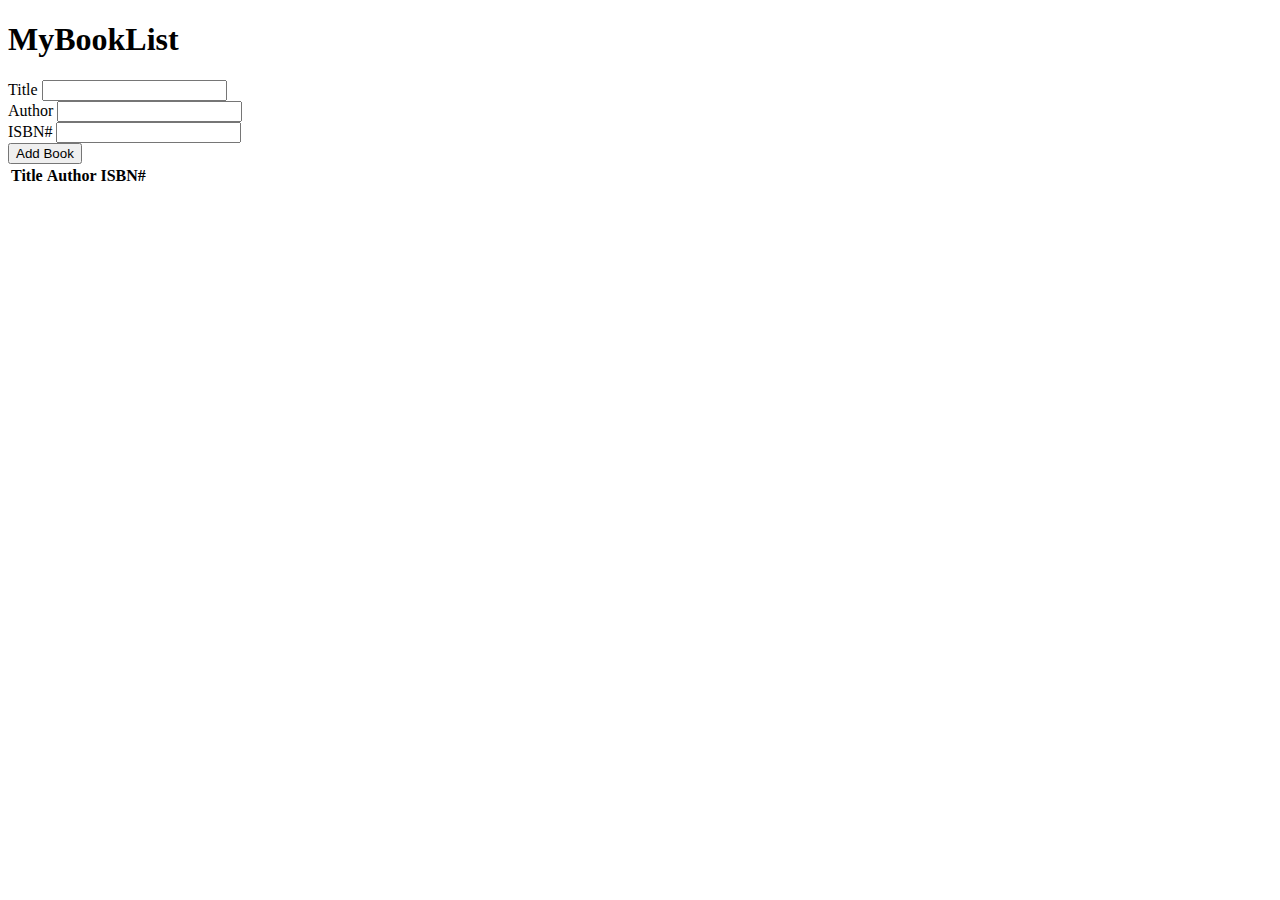
<file: booklist/index.html>
<!DOCTYPE html>
<html>
  <head>
    <meta charset="utf-8">
    <meta name="viewport" content="width=device-width">

    <!--Font Awesome-->
    <link rel="stylesheet" href="https://use.fontawesome.com/releases/v5.6.3/css/all.css" integrity="sha384-UHRtZLI+pbxtHCWp1t77Bi1L4ZtiqrqD80Kn4Z8NTSRyMA2Fd33n5dQ8lWUE00s/" crossorigin="anonymous">

    <!--Boostrap-->
    <link rel="stylesheet" href="https://bootswatch.com/4/superhero/bootstrap.min.css">

    <title>MyBookList App</title>
  </head>
  <body>
    <div class="container mt-4">
      <h1 class="display-4 text-center"><i class="fas fa-book-open text-primary"></i> My<span class="text-primary">Book</span>List</h1>
      <form id="book-form">
        <div class="form-group">
          <label for="title">Title</label>
          <input type="type" id="title" class="form-control">
        </div>
        <div class="form-group">
          <label for="author">Author</label>
          <input type="type" id="author" class="form-control">
        </div>
        <div class="form-group">
          <label for="isbn">ISBN#</label>
          <input type="type" id="isbn" class="form-control">
        </div>
        <input type="submit" value="Add Book" class="btn btn-primary btn-block">
      </form>
      <table class="table table-striped mt-5">
        <thead>
          <tr>
            <th>Title</th>
            <th>Author</th>
            <th>ISBN#</th>
            <th></th>
          </tr>
        </thead>
        <tbody id="book-list"></tbody>
      </table>
    </div>

    <script src="app.js"></script>
  </body>
</html>
</file>
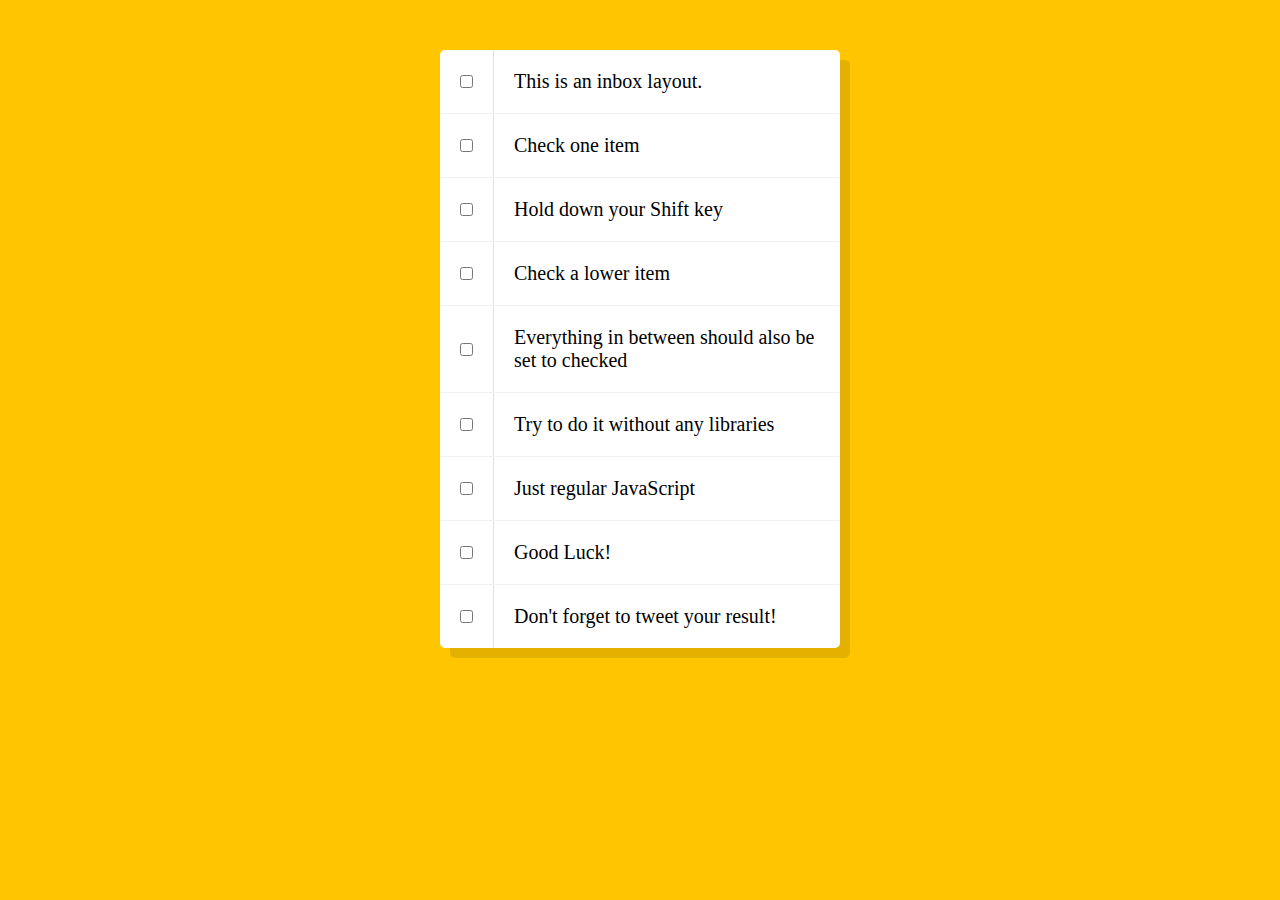
<file: checkbox/index.html>
<!DOCTYPE html>
<html lang="en">
<head>
  <meta charset="UTF-8">
  <title>Hold Shift to Check Multiple Checkboxes</title>
</head>
<body>
  <style>

    html {
      font-family: sans-serif;
      background: #ffc600;
    }

    .inbox {
      max-width: 400px;
      margin: 50px auto;
      background: white;
      border-radius: 5px;
      box-shadow: 10px 10px 0 rgba(0,0,0,0.1);
    }

    .item {
      display: flex;
      align-items: center;
      border-bottom: 1px solid #F1F1F1;
    }

    .item:last-child {
      border-bottom: 0;
    }

    input:checked + p {
      background: #F9F9F9;
      text-decoration: line-through;
    }

    input[type="checkbox"] {
      margin: 20px;
    }

    p {
      margin: 0;
      padding: 20px;
      transition: background 0.2s;
      flex: 1;
      font-family:'helvetica neue';
      font-size: 20px;
      font-weight: 200;
      border-left: 1px solid #D1E2FF;
    }
  </style>
   <!--
   The following is a common layout you would see in an email client.

   When a user clicks a checkbox, holds Shift, and then clicks another checkbox a few rows down, all the checkboxes inbetween those two checkboxes should be checked.

  -->
  <div class="inbox">
    <div class="item">
      <input type="checkbox">
      <p>This is an inbox layout.</p>
    </div>
    <div class="item">
      <input type="checkbox">
      <p>Check one item</p>
    </div>
    <div class="item">
      <input type="checkbox">
      <p>Hold down your Shift key</p>
    </div>
    <div class="item">
      <input type="checkbox">
      <p>Check a lower item</p>
    </div>
    <div class="item">
      <input type="checkbox">
      <p>Everything in between should also be set to checked</p>
    </div>
    <div class="item">
      <input type="checkbox">
      <p>Try to do it without any libraries</p>
    </div>
    <div class="item">
      <input type="checkbox">
      <p>Just regular JavaScript</p>
    </div>
    <div class="item">
      <input type="checkbox">
      <p>Good Luck!</p>
    </div>
    <div class="item">
      <input type="checkbox">
      <p>Don't forget to tweet your result!</p>
    </div>
  </div>

<script>
  const checkboxes = document.querySelectorAll('.inbox input[type="checkbox"]');

  let lastChecked;

  function handleCheck(e) {
    // Check if they had the shift key down
    // AND check that they are checking it
    let inBetween = false;
    if (e.shiftKey && this.checked) {
      // go ahead and do what we please
      // loop over every single checkbox
      checkboxes.forEach(checkbox => {
        console.log(checkbox);
        if (checkbox === this || checkbox === lastChecked) {
          inBetween = !inBetween;
          console.log('Starting to check them in between!');
        }

        if (inBetween) {
          checkbox.checked = true;
        }
      });
    }

    lastChecked = this;
  }

  checkboxes.forEach(checkbox => checkbox.addEventListener('click', handleCheck));
</script>
</body>
</html>
</file>
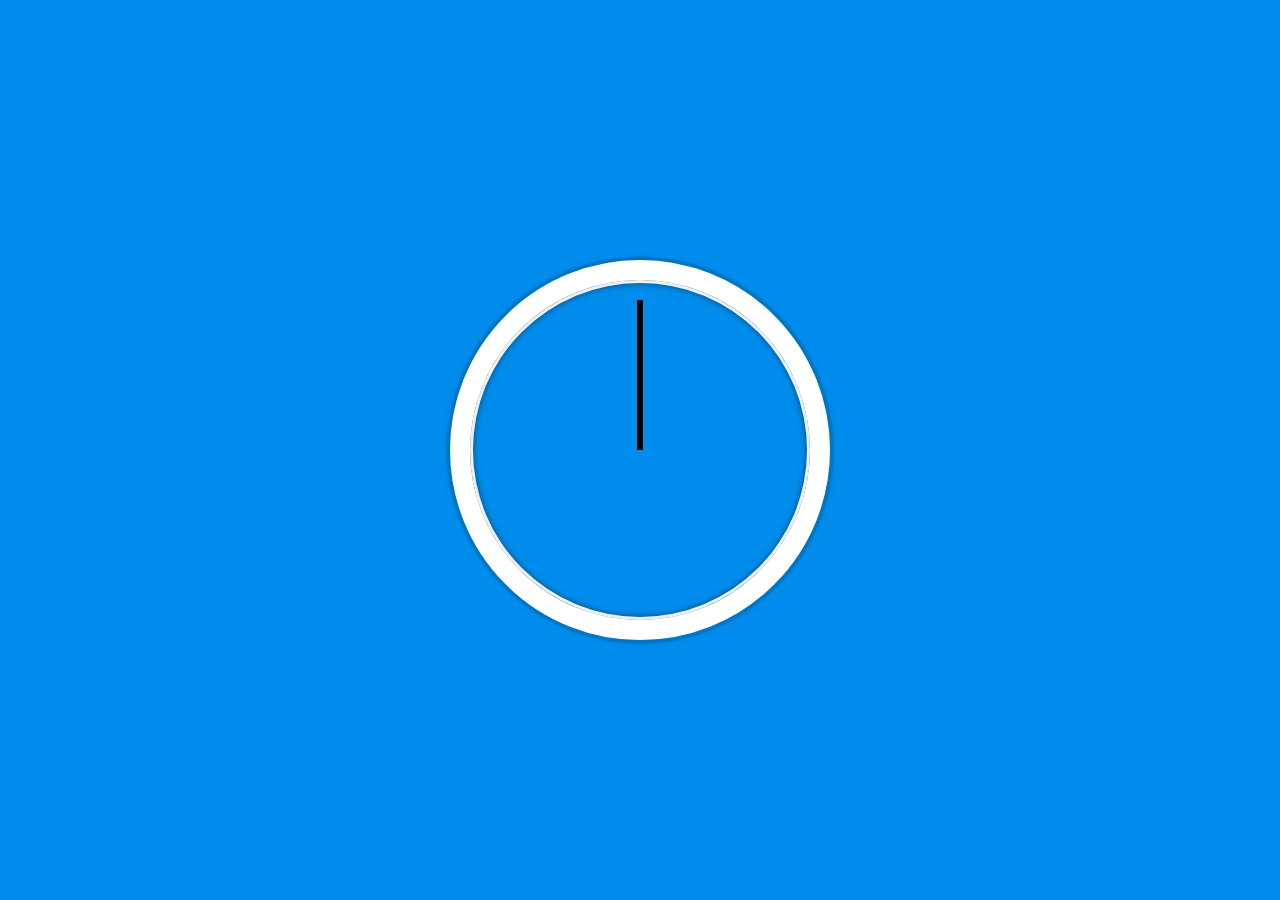
<file: js-css-clock/index.html>
<!DOCTYPE html>
<html lang="en">
<head>
  <meta charset="UTF-8">
  <title>JS + CSS Clock</title>
</head>
<body>


    <div class="clock">
      <div class="clock-face">
        <div class="hand hour-hand"></div>
        <div class="hand min-hand"></div>
        <div class="hand second-hand"></div>
      </div>
    </div>


  <style>
    html {
      background: #018DED url(https://unsplash.it/1500/1000?image=881&blur=5);
      background-size: cover;
      font-family: 'helvetica neue';
      text-align: center;
      font-size: 10px;
    }

    body {
      margin: 0;
      font-size: 2rem;
      display: flex;
      flex: 1;
      min-height: 100vh;
      align-items: center;
    }

    .clock {
      width: 30rem;
      height: 30rem;
      border: 20px solid white;
      border-radius: 50%;
      margin: 50px auto;
      position: relative;
      padding: 2rem;
      box-shadow:
        0 0 0 4px rgba(0,0,0,0.1),
        inset 0 0 0 3px #EFEFEF,
        inset 0 0 10px black,
        0 0 10px rgba(0,0,0,0.2);
    }

    .clock-face {
      position: relative;
      width: 100%;
      height: 100%;
      transform: translateY(-3px); /* account for the height of the clock hands */
    }

    .hand {
      width: 50%;
      height: 6px;
      background: black;
      position: absolute;
      top: 50%;
      transform-origin: 100%;
      transform: rotate(90deg);
      transition: all 0.05s;
      transition-timing-function: cubic-bezier(0.1, 2.7, 0.58, 1);
    }

  </style>

  <script>
    const secondHand = document.querySelector('.second-hand');
    const minHand = document.querySelector('.min-hand');
    const hourHand = document.querySelector('.hour-hand');

    function setDate() {
      const now = new Date();

      const seconds = now.getSeconds();
      const secondsDegrees = ((seconds / 60) * 360) + 90;
      secondHand.style.transform = `rotate(${secondsDegrees}deg)`;

      const mins = now.getMinutes();
      const minsDegrees = ((mins / 60) * 360) + 90;
      minHand.style.transform = `rotate(${minsDegrees}deg)`;

      const hours = now.getHours();
      const hoursDegrees = ((hours / 12) * 360) + 90;
      hourHand.style.transform = `rotate(${hoursDegrees}deg)`;
    }

    setInterval(setDate, 1000);
  </script>
</body>
</html>
</file>
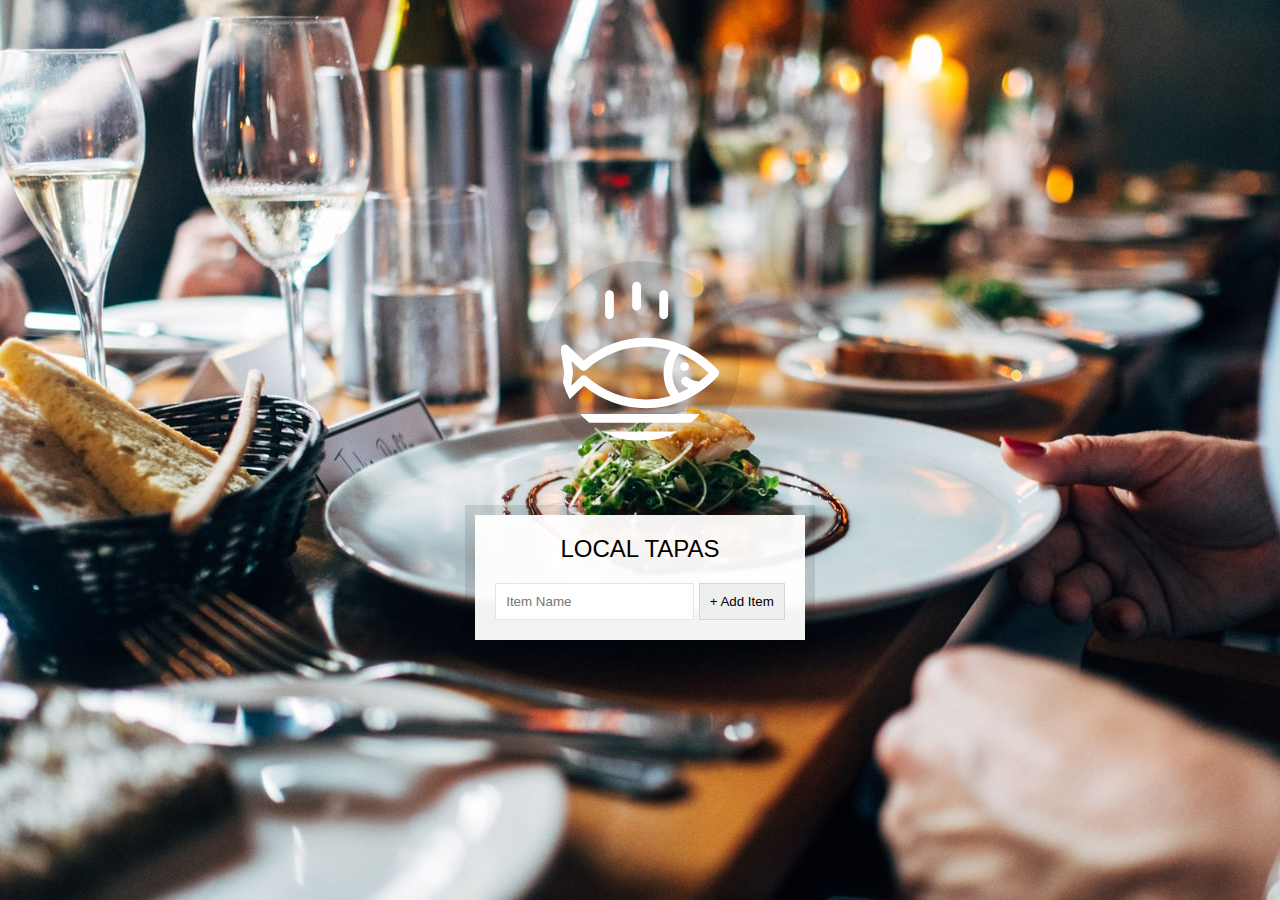
<file: local-storage/index.html>
<!DOCTYPE html>
<html lang="en">
<head>
  <meta charset="UTF-8">
  <title>LocalStorage</title>
  <link rel="stylesheet" href="style.css">
</head>
<body>
  <!--
      Fish SVG Cred:
      https://thenounproject.com/search/?q=fish&i=589236
   -->

   <svg xmlns="http://www.w3.org/2000/svg" xmlns:xlink="http://www.w3.org/1999/xlink" version="1.1" x="0px" y="0px" viewBox="0 0 512 512" enable-background="new 0 0 512 512" xml:space="preserve"><g><path d="M495.9,425.3H16.1c-5.2,0-10.1,2.9-12.5,7.6c-2.4,4.7-2.1,10.3,0.9,14.6l39,56.4c2.6,3.8,7,6.1,11.6,6.1h401.7   c4.6,0,9-2.3,11.6-6.1l39-56.4c3-4.3,3.3-9.9,0.9-14.6C506,428.2,501.1,425.3,495.9,425.3z M449.4,481.8H62.6L43,453.6H469   L449.4,481.8z"/><path d="M158.3,122c7.8,0,14.1-6.3,14.1-14.1V43.4c0-7.8-6.3-14.1-14.1-14.1c-7.8,0-14.1,6.3-14.1,14.1v64.5   C144.2,115.7,150.5,122,158.3,122z"/><path d="M245.1,94.7c7.8,0,14.1-6.3,14.1-14.1V16.1c0-7.8-6.3-14.1-14.1-14.1C237.3,2,231,8.3,231,16.1v64.5   C231,88.4,237.3,94.7,245.1,94.7z"/><path d="M331.9,122c7.8,0,14.1-6.3,14.1-14.1V43.4c0-7.8-6.3-14.1-14.1-14.1s-14.1,6.3-14.1,14.1v64.5   C317.8,115.7,324.1,122,331.9,122z"/><path d="M9.6,385.2c5.3,2.8,11.8,1.9,16.2-2.2l50.6-47.7c56.7,46.5,126.6,71.9,198.3,71.9c0,0,0,0,0,0   c87.5,0,169.7-36.6,231.4-103.2c5-5.4,5-13.8,0-19.2c-61.8-66.5-144-103.2-231.4-103.2c-72,0-142.2,25.6-199,72.5l-50-47.1   c-4.4-4.1-10.9-5-16.2-2.2c-5.3,2.8-8.3,8.7-7.4,14.6l11.6,75L2.2,370.6C1.3,376.5,4.2,382.4,9.6,385.2z M380.9,230.8   c34.9,14.3,67.2,35.7,95.3,63.6c-10.1,10-20.8,19.2-31.9,27.5c-22.4-3.3-29.6-8.8-30.7-9.7c-4-5.7-11.8-7.7-18.1-4.4   c-6.9,3.6-9.5,12.2-5.9,19.1c1.9,3.5,7.3,10.3,22.4,16c-10.1,5.7-20.5,10.7-31.1,15.1C352.4,320.2,352.4,268.6,380.9,230.8z    M36.3,255.6l29.4,27.7c5.3,5,13.6,5.1,19.1,0.3c53.2-47.6,120.7-73.7,190-73.7c26.9,0,53.2,3.9,78.5,11.3   c-29.3,44.6-29.3,102,0,146.6c-25.3,7.4-51.6,11.3-78.5,11.3c-69,0-136.3-26-189.4-73.2c-2.7-2.4-13.4-6.3-19.1,0.3l-30.1,28.3   l5.7-40C42.2,293,36.3,255.6,36.3,255.6z"/><circle cx="398.8" cy="273.8" r="14.1"/></g></svg>

  <div class="wrapper">
    <h2>LOCAL TAPAS</h2>
    <p></p>
    <ul class="plates">
      <li>Loading Tapas...</li>
    </ul>
    <form class="add-items">
      <input type="text" name="item" placeholder="Item Name" required>
      <input type="submit" value="+ Add Item">
    </form>
  </div>

<script>
  const addItems = document.querySelector('.add-items');
  const itemsList = document.querySelector('.plates');
  const items = JSON.parse(localStorage.getItem('items')) || [];

  function addItem(e) {
    e.preventDefault();
    const text = (this.querySelector('[name=item]')).value;
    const item = {
      text,
      done: false
    };

    items.push(item);
    populateList(items, itemsList);
    localStorage.setItem('items', JSON.stringify(items));
    this.reset();
  }

  function populateList(plates = [], platesList) {
    platesList.innerHTML = plates.map((plate, i) => {
      return `
        <li>
          <input type="checkbox" data-index=${i} id="item${i}" ${plate.done ? 'checked' : ''} />
          <label for="item${i}">${plate.text}</label>
        </li>
      `;
    }).join('');
  }

  function toggleDone(e) {
    if (!e.target.matches('input')) return; // skip this unless if's an input
    const el = e.target;
    const index = el.dataset.index;
    items[index].done = !items[index].done;
    localStorage.setItem('items', JSON.stringify(items));
    populateList(items, itemsList);
  }

  addItems.addEventListener('submit', addItem);
  itemsList.addEventListener('click', toggleDone);

  populateList(items, itemsList);
</script>


</body>
</html>
</file>
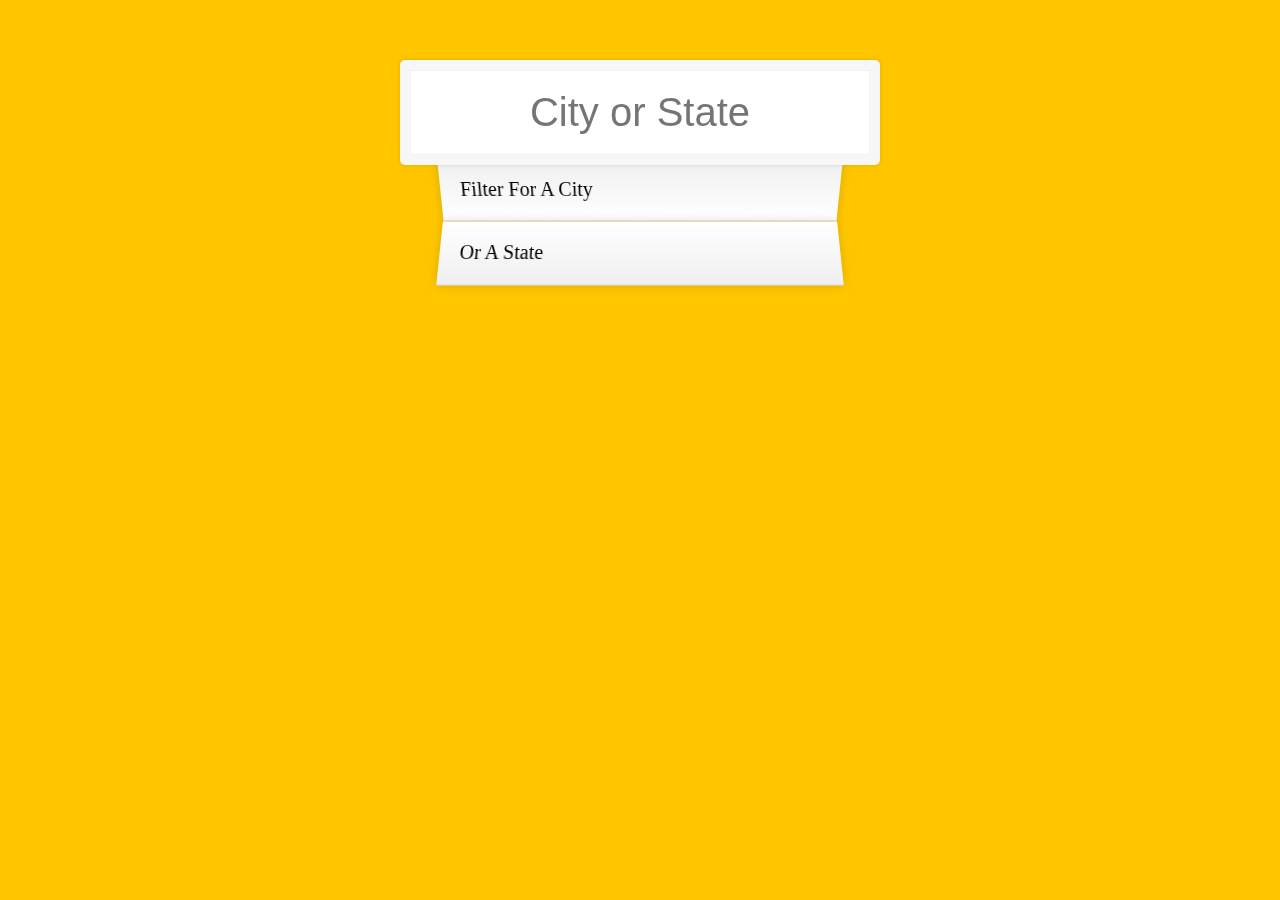
<file: type-ahead/index.html>
<!DOCTYPE html>
<html lang="en">
<head>
  <meta charset="UTF-8">
  <title>Type Ahead 👀</title>
  <link rel="stylesheet" href="style.css">
</head>
<body>

  <form class="search-form">
    <input type="text" class="search" placeholder="City or State">
    <ul class="suggestions">
      <li>Filter for a city</li>
      <li>or a state</li>
    </ul>
  </form>
<script>
const endpoint = 'https://gist.githubusercontent.com/Miserlou/c5cd8364bf9b2420bb29/raw/2bf258763cdddd704f8ffd3ea9a3e81d25e2c6f6/cities.json';

const cities = [];
fetch(endpoint)
  .then(blob => blob.json())
  .then(data => cities.push(...data));

function findMatches(wordToMatch, cities) {
  return cities.filter(place => {
    // here we need to figure out if the city or state matches what was searched
    const regex = new RegExp(wordToMatch, 'gi');
    return place.city.match(regex) || place.state.match(regex)
  });
}

function numberWithCommas(x) {
  return x.toString().replace(/\B(?=(\d{3})+(?!\d))/g, ',');
}

function displayMatches() {
  const matchArray = findMatches(this.value, cities);
  const html = matchArray.map(place => {
    const regex = new RegExp(this.value, 'gi');
    const cityName = place.city.replace(regex, `<span class="hl">${this.value}</span>`);
    const stateName = place.state.replace(regex, `<span class="hl">${this.value}</span>`);
    return `
      <li>
        <span class="name">${cityName}, ${stateName}</span>
        <span class="population">${numberWithCommas(place.population)}</span>
      </li>
    `;
  }).join('');
  suggestions.innerHTML = html;
}

const searchInput = document.querySelector('.search');
const suggestions = document.querySelector('.suggestions');

searchInput.addEventListener('change', displayMatches);
searchInput.addEventListener('keyup', displayMatches);

</script>
  </body>
</html>
</file>
<file: local-storage/style.css>
html {
  box-sizing: border-box;
  background: url("oh-la-la.jpeg") center no-repeat;
  background-size: cover;
  min-height: 100vh;
  display: flex;
  justify-content: center;
  align-items: center;
  text-align: center;
  font-family: Futura, "Trebuchet MS", Arial, sans-serif;
}

*,
*:before,
*:after {
  box-sizing: inherit;
}

svg {
  fill: white;
  background: rgba(0, 0, 0, 0.1);
  padding: 20px;
  border-radius: 50%;
  width: 200px;
  margin-bottom: 50px;
}

.wrapper {
  padding: 20px;
  max-width: 350px;
  background: rgba(255, 255, 255, 0.95);
  box-shadow: 0 0 0 10px rgba(0, 0, 0, 0.1);
}

h2 {
  text-align: center;
  margin: 0;
  font-weight: 200;
}

.plates {
  margin: 0;
  padding: 0;
  text-align: left;
  list-style: none;
}

.plates li {
  border-bottom: 1px solid rgba(0, 0, 0, 0.2);
  padding: 10px 0;
  font-weight: 100;
  display: flex;
}

.plates label {
  flex: 1;
  cursor: pointer;
}

.plates input {
  display: none;
}

.plates input + label:before {
  content: "⬜️";
  margin-right: 10px;
}

.plates input:checked + label:before {
  content: "🌮";
}

.add-items {
  margin-top: 20px;
}

.add-items input {
  padding: 10px;
  outline: 0;
  border: 1px solid rgba(0, 0, 0, 0.1);
}
</file>
<file: type-ahead/style.css>
html {
  box-sizing: border-box;
  background: #ffc600;
  font-family: 'helvetica neue';
  font-size: 20px;
  font-weight: 200;
}

*, *:before, *:after {
  box-sizing: inherit;
}

input {
  width: 100%;
  padding: 20px;
}

.search-form {
  max-width: 400px;
  margin: 50px auto;
}

input.search {
  margin: 0;
  text-align: center;
  outline: 0;
  border: 10px solid #F7F7F7;
  width: 120%;
  left: -10%;
  position: relative;
  top: 10px;
  z-index: 2;
  border-radius: 5px;
  font-size: 40px;
  box-shadow: 0 0 5px rgba(0, 0, 0, 0.12), inset 0 0 2px rgba(0, 0, 0, 0.19);
}

.suggestions {
  margin: 0;
  padding: 0;
  position: relative;
  /*perspective: 20px;*/
}

.suggestions li {
  background: white;
  list-style: none;
  border-bottom: 1px solid #D8D8D8;
  box-shadow: 0 0 10px rgba(0, 0, 0, 0.14);
  margin: 0;
  padding: 20px;
  transition: background 0.2s;
  display: flex;
  justify-content: space-between;
  text-transform: capitalize;
}

.suggestions li:nth-child(even) {
  transform: perspective(100px) rotateX(3deg) translateY(2px) scale(1.001);
  background: linear-gradient(to bottom,  #ffffff 0%,#EFEFEF 100%);
}

.suggestions li:nth-child(odd) {
  transform: perspective(100px) rotateX(-3deg) translateY(3px);
  background: linear-gradient(to top,  #ffffff 0%,#EFEFEF 100%);
}

span.population {
  font-size: 15px;
}

.hl {
  background: #ffc600;
}
</file>
